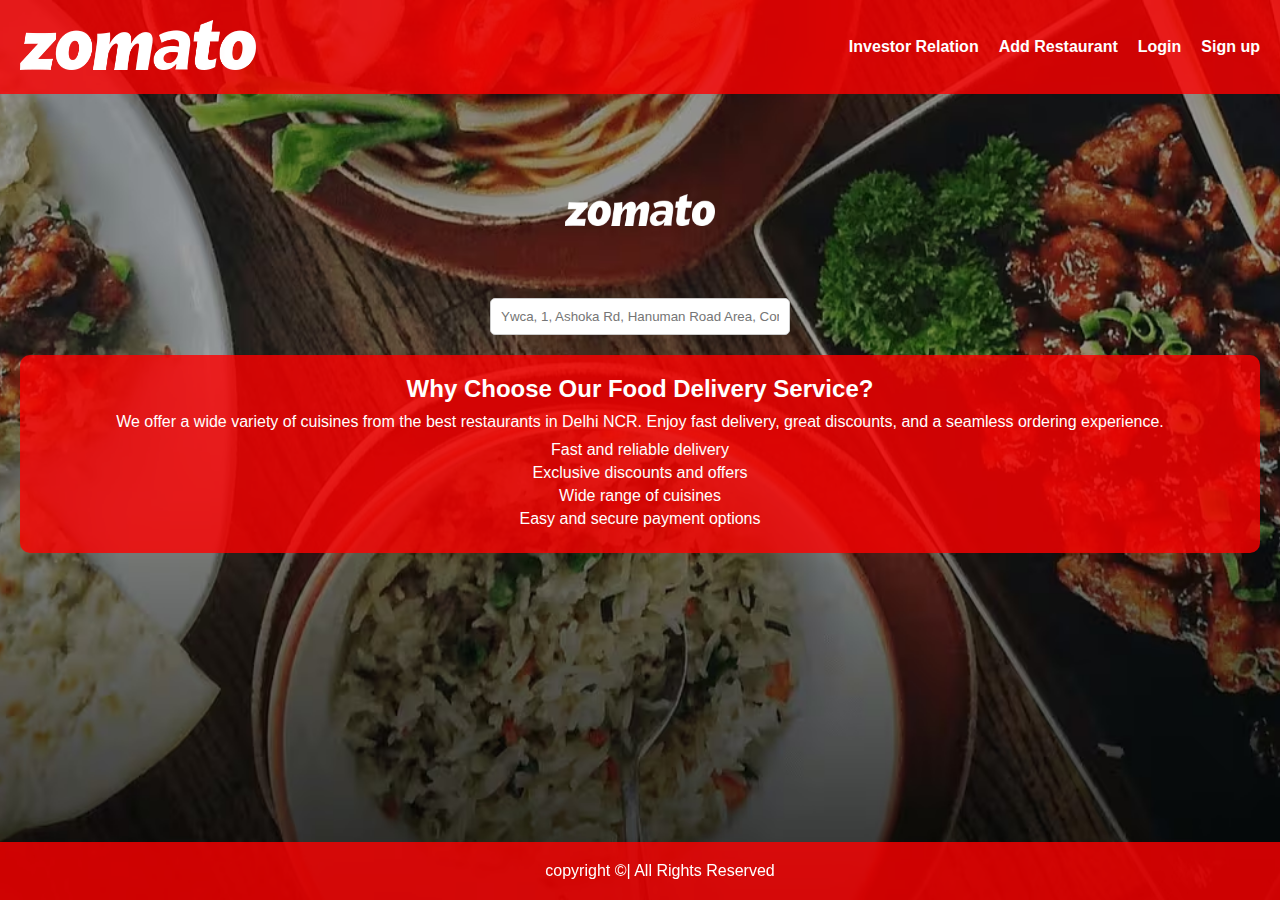
<file: index.html>
<!DOCTYPE html>
<html lang="en">
<head>
    <meta charset="UTF-8">
    <meta name="viewport" content="width=device-width, initial-scale=1.0">
    <title>ZOMATO-ORDER FOOD ONLINE</title>
    <link rel="stylesheet" href="style.css"> 
</head>
<body>
    <header>
        <div class="Logo">
            <img src="logo.png" alt="">
        </div>
        <ul>
            <li><a href="Investor.html">Investor Relation</a></li>
            <li><a href="restaurant.html">Add Restaurant</a></li>
            <li><a href="login.html">Login</a></li>
            <li><a href="sign_up.html">Sign up</a></li>
        </ul>
    </header>
    <main>
        <section class="intro">
            <img src="logo.png" alt="">
            <p>Discover the best food & drinks in Delhi NCR</p>
            <input placeholder="Ywca, 1, Ashoka Rd, Hanuman Road Area, Connaught Place, New Delhi, Delhi">
        </section>
        <section class="food-delivery">
            <h2>Why Choose Our Food Delivery Service?</h2>
            <p>We offer a wide variety of cuisines from the best restaurants in Delhi NCR. Enjoy fast delivery, great discounts, and a seamless ordering experience.</p>
            <ul>
                <li>Fast and reliable delivery</li>
                <li>Exclusive discounts and offers</li>
                <li>Wide range of cuisines</li>
                <li>Easy and secure payment options</li>
            </ul>
        </section>
    </main>
    <footer>
        copyright ©| All Rights Reserved
    </footer>
    <script src="script.js"></script>
</body>
</html>
</file>
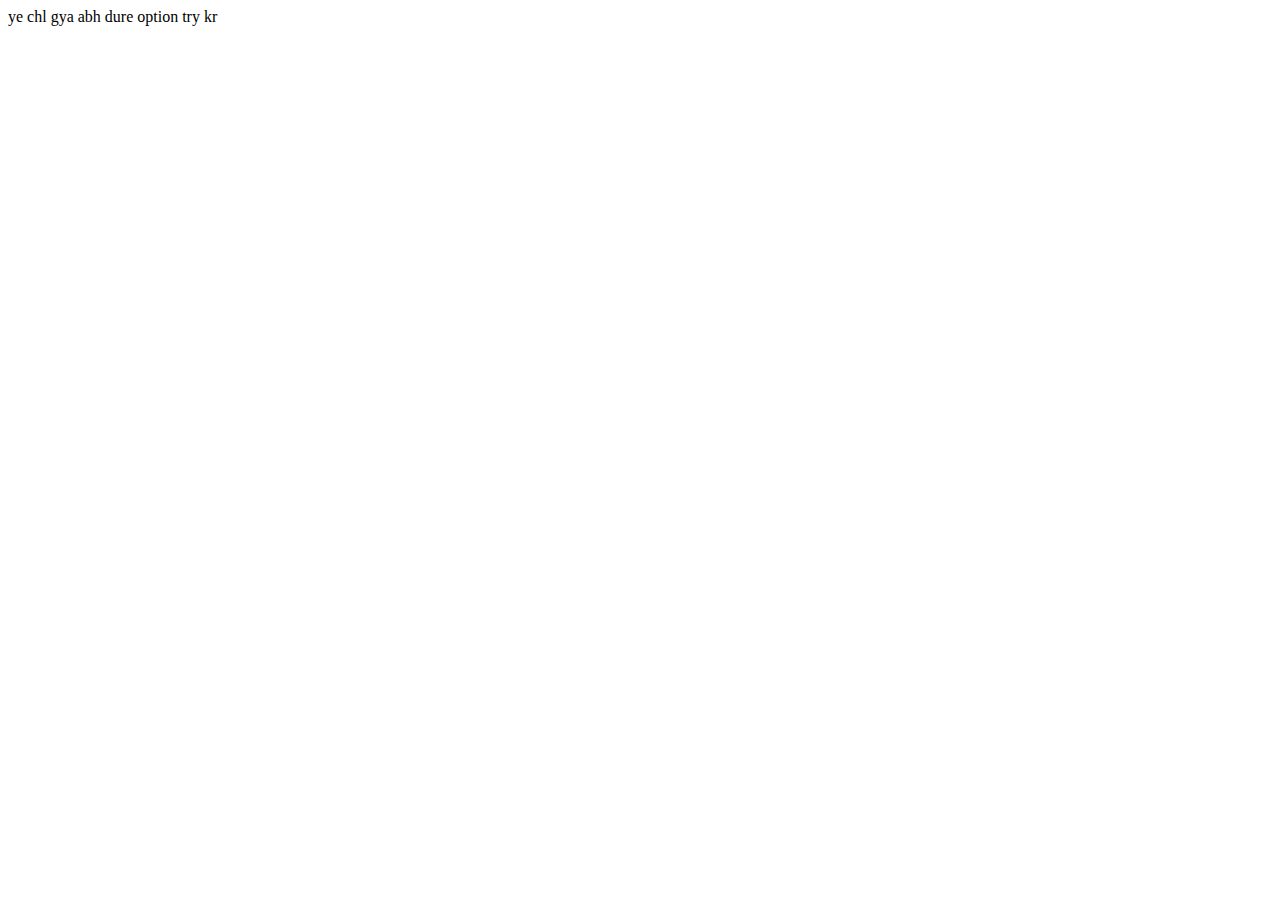
<file: restaurant.html>
<!DOCTYPE html>
<html lang="en">
<head>
    <meta charset="UTF-8">
    <meta name="viewport" content="width=device-width, initial-scale=1.0">
    <title>Document</title>
</head>
<body>
    ye chl gya
     abh dure option try kr
</body>
</html>
</file>
<file: style.css>
/* Reset some default styles */
body, h1, h2, p, ul, li, input {
    margin: 0;
    padding: 0;
    box-sizing: border-box;
}

/* Body styling */
body {
    font-family: Arial, sans-serif;
    background: url('zomato.png') no-repeat center center fixed;
    background-size: cover;
    color: #fff;
}

/* Header styling */
header {
    display: flex;
    justify-content: space-between;
    align-items: center;
    padding: 20px;
    background: rgba(255, 0, 0, 0.8);
}

header .Logo img {
    height: 50px;
}

header ul {
    list-style: none;
    display: flex;
    gap: 20px;
}

header ul li a {
    text-decoration: none;
    color: #fff;
    font-weight: bold;
}

/* Main content styling */
main {
    text-align: center;
    padding: 100px 20px;
}

main .intro img {
    width: 150px;
    margin-bottom: 20px;
}

main .intro p {
    font-size: 24px;
    margin-bottom: 20px;
}

main .intro input {
    padding: 10px;
    width: 300px;
    border: 1px solid #ccc;
    border-radius: 5px;
}

main .food-delivery {
    background: rgba(255, 0, 0, 0.8);
    padding: 20px;
    border-radius: 10px;
    margin-top: 20px;
}

main .food-delivery h2 {
    margin-bottom: 10px;
}

main .food-delivery p {
    margin-bottom: 10px;
}

main .food-delivery ul {
    list-style: none;
    padding: 0;
}

main .food-delivery ul li {
    margin-bottom: 5px;
}

/* Footer styling */
footer {
    text-align: center;
    padding: 20px;
    background: rgba(255, 0, 0, 0.8);
    position: fixed;
    width: 100%;
    bottom: 0;
}
</file>
